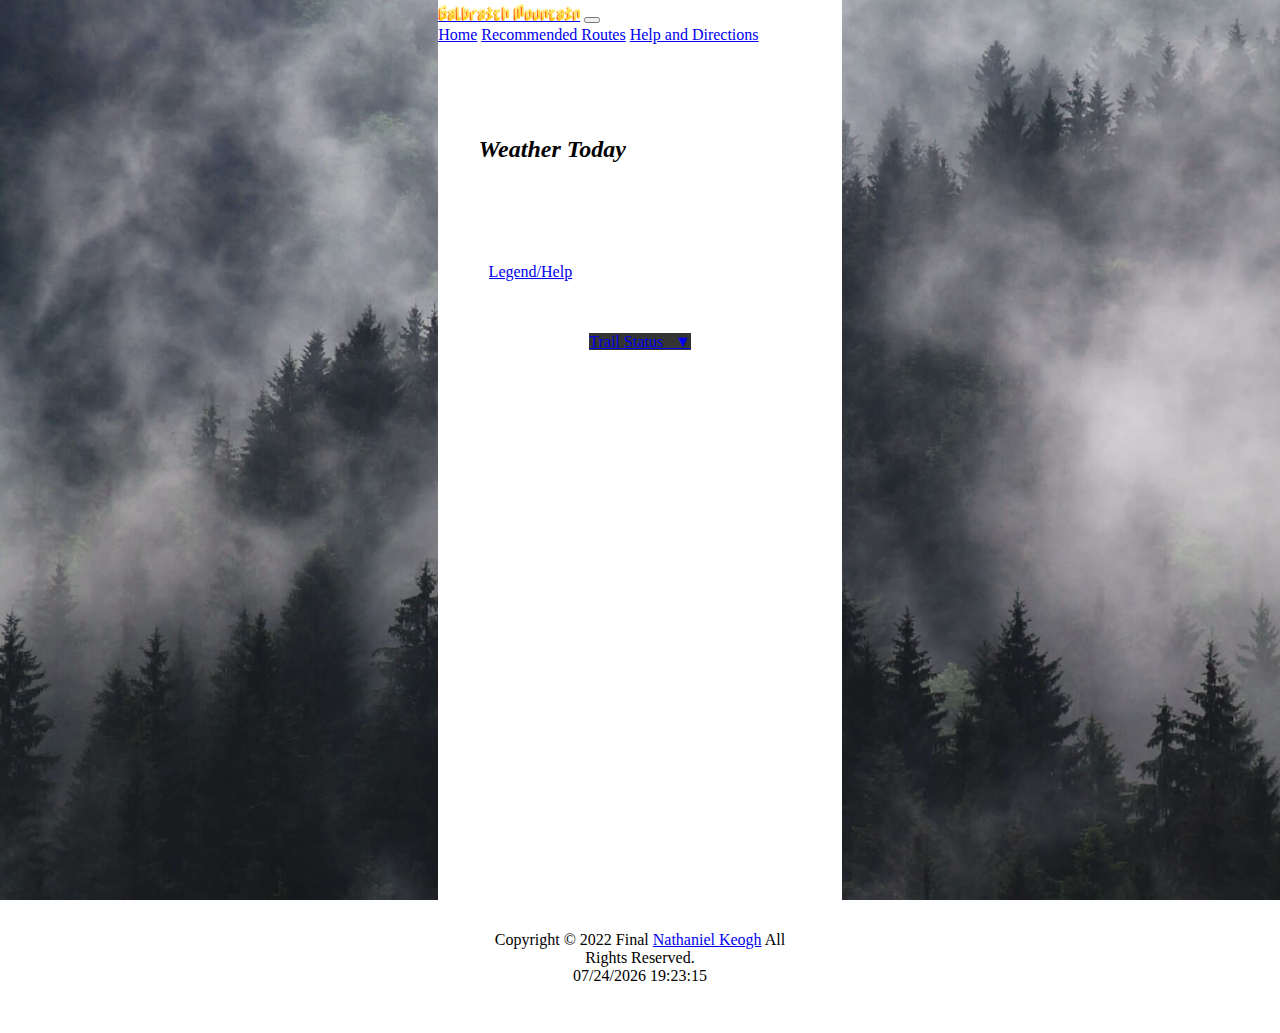
<file: index.html>
<!DOCTYPE html>
<html lang="en">
<head>
    <meta charset="UTF-8">
    <meta http-equiv="X-UA-Compatible" content="IE=edge">
    <meta name="viewport" content="width=device-width, initial-scale=1.0">
    <link rel="stylesheet" href="css/style.css">
    <link href="https://cdn.jsdelivr.net/npm/bootstrap@5.1.3/dist/css/bootstrap.min.css" rel="stylesheet" integrity="sha384-1BmE4kWBq78iYhFldvKuhfTAU6auU8tT94WrHftjDbrCEXSU1oBoqyl2QvZ6jIW3" crossorigin="anonymous">
    <script src="https://code.jquery.com/jquery-3.6.0.min.js"></script>
    <script type="module" src="js/getWeather.js"></script>
    <title>Galbraith Mountain</title>
</head>

<header>
    <nav class="navbar fixed-top navbar-expand-lg navbar-dark bg-dark">
        <div class="container-fluid">
          <a class="navbar-brand" href="#">Galbraith Mountain</a>
          <button class="navbar-toggler" type="button" data-bs-toggle="collapse" data-bs-target="#navbarNavAltMarkup" aria-controls="navbarNavAltMarkup" aria-expanded="false" aria-label="Toggle navigation">
            <span class="navbar-toggler-icon"></span>
          </button>
          <div class="collapse navbar-collapse" id="navbarNavAltMarkup">
            <div class="navbar-nav">
              <a class="nav-link" href="#">Home</a>
              <a class="nav-link" href="routes.html">Recommended Routes</a>
              <a class="nav-link" href="help.html">Help and Directions</a>
            </div>
          </div>
        </div>
    </nav>
</header>

<body>
    <br><br>

    <!-- Weather -->
    
    <div id="today"><h2>Weather Today</h2><table id="currentDay"></table></div>
    
    <div id="tableWrapper"><table id="sevenDay"></table></div>
    
    <!-- Map -->
    <div class="mapWrapper">
      <div id="map" class="TrailforksWidgetMap" data-w="350px" data-h="500px" data-rid="3279" data-activitytype="1" data-maptype="trailforks" data-trailstyle="difficulty" data-controls="1" data-list="0" data-dml="1" data-layers="labels,poi,polygon,directory,region" data-z="" data-lat="" data-lon="" data-hideunsanctioned="0"></div>
      <a href="help.html">Legend/Help</a>
    </div>

    <br><br>

    <!-- Trail Status -->
    <p>
        <a id="accordionTrail" class="btn btn-primary" data-bs-toggle="collapse" href="#collapseExample" role="button" aria-expanded="false" aria-controls="collapseExample">
          Trail Status &nbsp &#9660
        </a>
    </p>
    <div class="collapse" id="collapseExample">
        <div class="card card-body">
            <div id="status" class="TrailforksTrailList" data-w="350" data-h="500px" data-rid="3279" data-displaytype="table" data-activitytype="1" data-season="0" data-unsanctioned="0" data-query=""></div>
        </div>
    </div>

    
    
    <script type="application/javascript" src="https://es.pinkbike.org/326/sprt/j/trailforks/iframeResizer.min.js"></script>
    <script type="text/javascript">
    var script = document.createElement("script"); script.setAttribute("src", "https://es.pinkbike.org/ttl-86400/sprt/j/trailforks/widget.js"); document.getElementsByTagName("head")[0].appendChild(script); var widgetCheck = false;
    </script>

    <script src="https://cdn.jsdelivr.net/npm/bootstrap@5.1.3/dist/js/bootstrap.bundle.min.js" integrity="sha384-ka7Sk0Gln4gmtz2MlQnikT1wXgYsOg+OMhuP+IlRH9sENBO0LRn5q+8nbTov4+1p" crossorigin="anonymous"></script>
</body>

<footer>
    Copyright &copy; 2022 Final <a href="#">Nathaniel Keogh</a> All Rights Reserved.
    <br>
    <script>
        var date = document.lastModified;
        document.write(date);
    </script>
</footer>

</html>
</file>
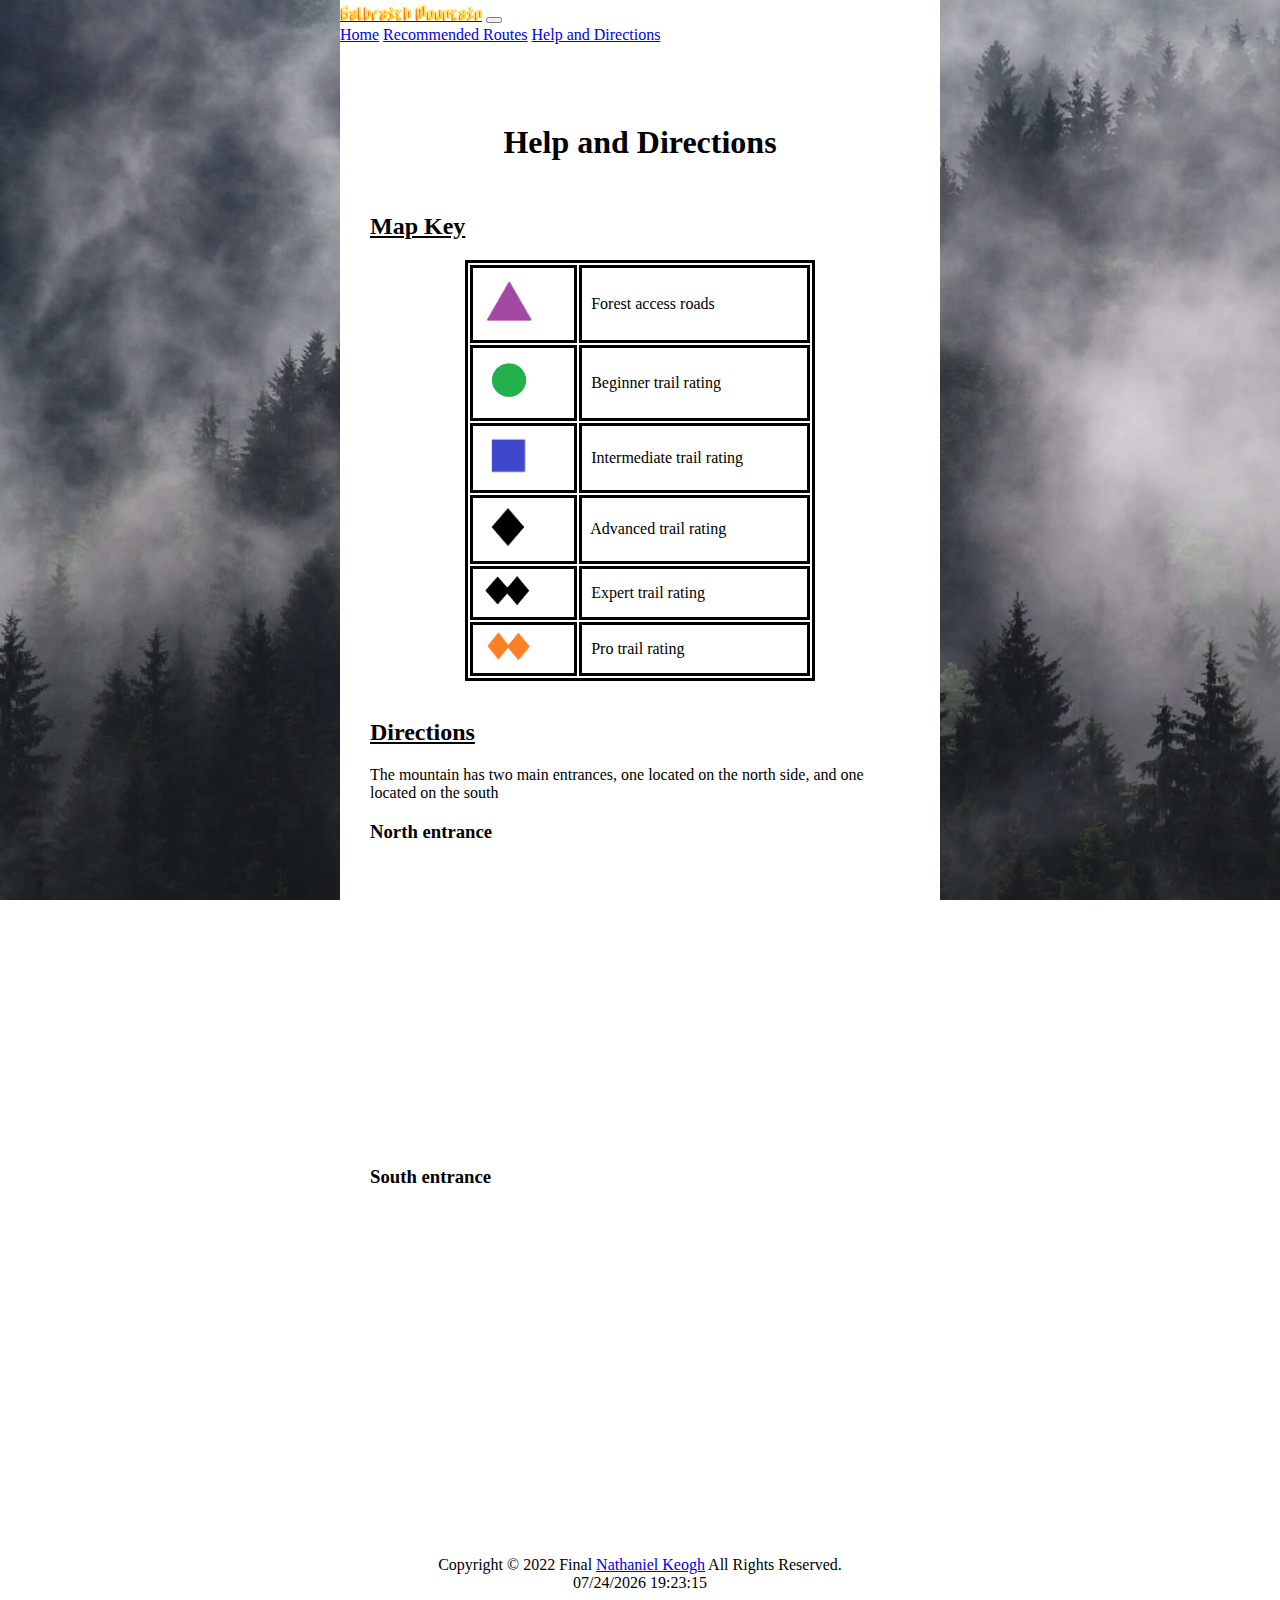
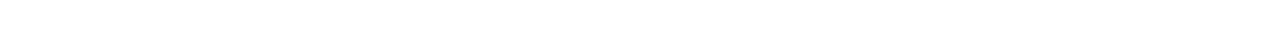
<file: help.html>
<!DOCTYPE html>
<html lang="en">
<head>
    <meta charset="UTF-8">
    <meta http-equiv="X-UA-Compatible" content="IE=edge">
    <meta name="viewport" content="width=device-width, initial-scale=1.0">
    <link rel="stylesheet" href="css/style.css">
    <link href="https://cdn.jsdelivr.net/npm/bootstrap@5.1.3/dist/css/bootstrap.min.css" rel="stylesheet" integrity="sha384-1BmE4kWBq78iYhFldvKuhfTAU6auU8tT94WrHftjDbrCEXSU1oBoqyl2QvZ6jIW3" crossorigin="anonymous">
    <script src="https://code.jquery.com/jquery-3.6.0.min.js"></script>
    <script type="module" src="js/getWeather.js"></script>
    <title>Galbraith Mountain</title>
</head>

<header>
    <nav class="navbar fixed-top navbar-expand-lg navbar-dark bg-dark">
        <div class="container-fluid">
          <a class="navbar-brand" href="#">Galbraith Mountain</a>
          <button class="navbar-toggler" type="button" data-bs-toggle="collapse" data-bs-target="#navbarNavAltMarkup" aria-controls="navbarNavAltMarkup" aria-expanded="false" aria-label="Toggle navigation">
            <span class="navbar-toggler-icon"></span>
          </button>
          <div class="collapse navbar-collapse" id="navbarNavAltMarkup">
            <div class="navbar-nav">
              <a class="nav-link" href="index.html">Home</a>
              <a class="nav-link" href="routes.html">Recommended Routes</a>
              <a class="nav-link" href="#">Help and Directions</a>              
            </div>
          </div>
        </div>
    </nav>
</header>

<body>
    <h1 id="routesTop">Help and Directions</h1>

    <div id="routeDesc">
        <h2>Map Key</h2>
    </div>

    <table id="key">
        <tr>
            <td><img id="ratingKey" src="images/road.PNG" alt="road sign"></td>
            <td>&nbsp Forest access roads</td>
        </tr>
        <tr>
            <td><img id="ratingKey" src="images/green.PNG" alt="green circle"></td>
            <td>&nbsp Beginner trail rating</td>
        </tr>
        <tr>
            <td><img id="ratingKey" src="images/blue.PNG" alt="blue square"></td>
            <td>&nbsp Intermediate trail rating</td>
        </tr>
        <tr>
            <td><img id="ratingKey" src="images/black.PNG" alt="black diamond"></td>
            <td>&nbsp Advanced trail rating</td>
        </tr>
        <tr>
            <td><img id="ratingKey" src="images/doubleBlack.PNG" alt="double black diamond"></td>
            <td>&nbsp Expert trail rating</td>
        </tr>
        <tr>
            <td><img id="ratingKey" src="images/pro.PNG" alt="pro line"></td>
            <td>&nbsp Pro trail rating</td>
        </tr>
    </table>

    <br>

    <div id="routeDesc">
        <h2>Directions</h2>
        The mountain has two main entrances, one located on the north side, and one located on the south

        <h3>North entrance</h3>
        <iframe src="https://www.google.com/maps/embed?pb=!1m18!1m12!1m3!1d2631.013137714968!2d-122.4283253845679!3d48.74344581674759!2m3!1f0!2f0!3f0!3m2!1i1024!2i768!4f13.1!3m3!1m2!1s0x5485a3fee5d97b8b%3A0x3e4872047b238700!2sGalbraith%20Mountain%20Bike%20Park%20North%20Entrance!5e0!3m2!1sen!2sus!4v1669614078428!5m2!1sen!2sus" width="400" height="300" style="border:0;" allowfullscreen="" loading="lazy" referrerpolicy="no-referrer-when-downgrade"></iframe>

        <h3>South entrance</h3>
        <iframe src="https://www.google.com/maps/embed?pb=!1m18!1m12!1m3!1d8554.03918563748!2d-122.42574197973424!3d48.70323456199641!2m3!1f0!2f0!3f0!3m2!1i1024!2i768!4f13.1!3m3!1m2!1s0x5485a10338bdf79f%3A0x2b17aa7cf6fea560!2sGalbraith%20Mountain%20and%20Padden%20Trails%20Parking%20Lot!5e0!3m2!1sen!2sus!4v1669614186377!5m2!1sen!2sus" width="400" height="300" style="border:0;" allowfullscreen="" loading="lazy" referrerpolicy="no-referrer-when-downgrade"></iframe>
    </div>
    
    <script src="https://cdn.jsdelivr.net/npm/bootstrap@5.1.3/dist/js/bootstrap.bundle.min.js" integrity="sha384-ka7Sk0Gln4gmtz2MlQnikT1wXgYsOg+OMhuP+IlRH9sENBO0LRn5q+8nbTov4+1p" crossorigin="anonymous"></script>
</body>

<footer>
    Copyright &copy; 2022 Final <a href="#">Nathaniel Keogh</a> All Rights Reserved.
    <br>
    <script>
        var date = document.lastModified;
        document.write(date);
    </script>
</footer>

</html>
</file>
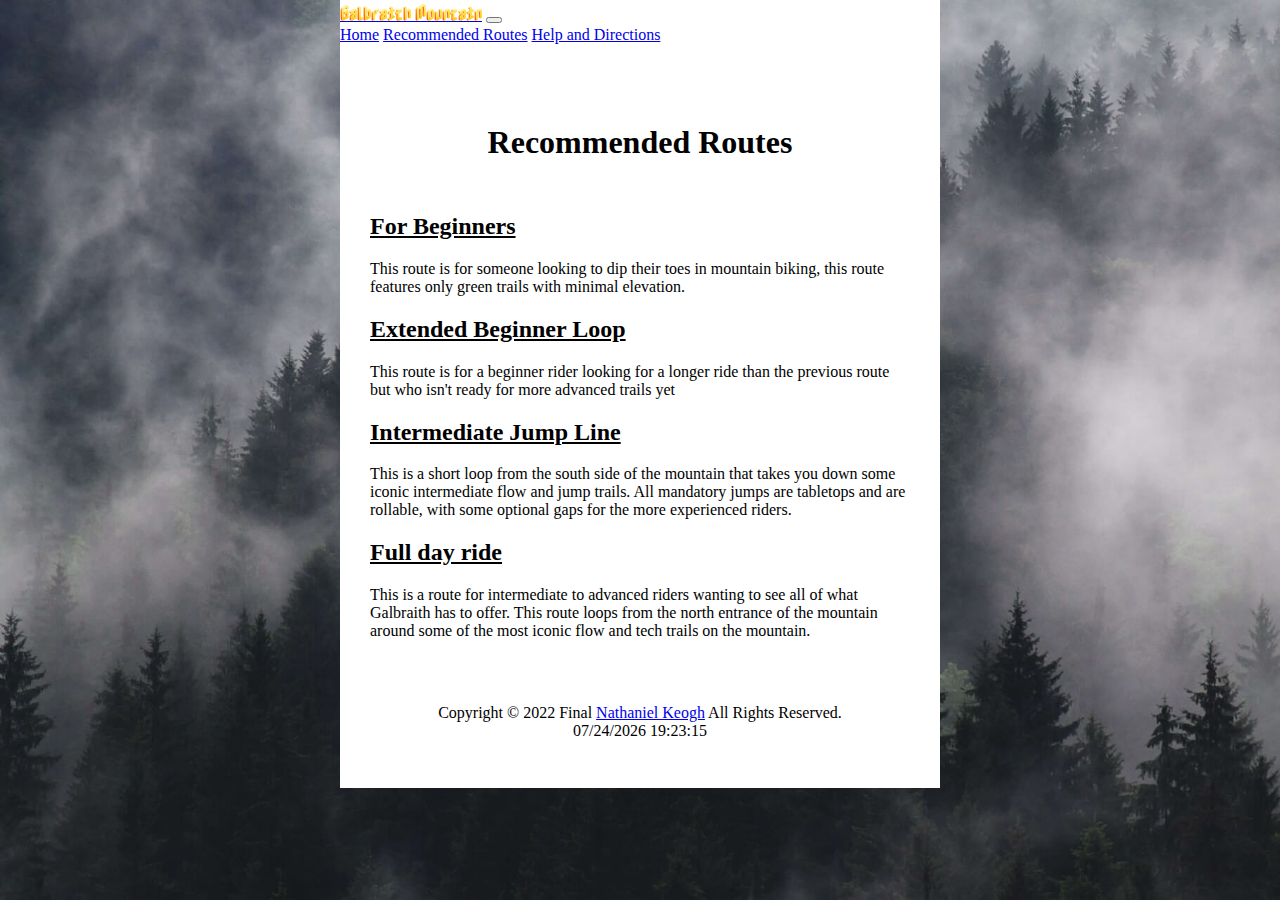
<file: routes.html>
<!DOCTYPE html>
<html lang="en">
<head>
    <meta charset="UTF-8">
    <meta http-equiv="X-UA-Compatible" content="IE=edge">
    <meta name="viewport" content="width=device-width, initial-scale=1.0">
    <link rel="stylesheet" href="css/style.css">
    <link href="https://cdn.jsdelivr.net/npm/bootstrap@5.1.3/dist/css/bootstrap.min.css" rel="stylesheet" integrity="sha384-1BmE4kWBq78iYhFldvKuhfTAU6auU8tT94WrHftjDbrCEXSU1oBoqyl2QvZ6jIW3" crossorigin="anonymous">
    <script src="https://code.jquery.com/jquery-3.6.0.min.js"></script>
    <title>Galbraith Mountain</title>
</head>

<header>
    <nav class="navbar fixed-top navbar-expand-lg navbar-dark bg-dark">
        <div class="container-fluid">
          <a class="navbar-brand" href="#">Galbraith Mountain</a>
          <button class="navbar-toggler" type="button" data-bs-toggle="collapse" data-bs-target="#navbarNavAltMarkup" aria-controls="navbarNavAltMarkup" aria-expanded="false" aria-label="Toggle navigation">
            <span class="navbar-toggler-icon"></span>
          </button>
          <div class="collapse navbar-collapse" id="navbarNavAltMarkup">
            <div class="navbar-nav">
                <a class="nav-link" href="index.html">Home</a>
                <a class="nav-link" href="#">Recommended Routes</a>
                <a class="nav-link" href="help.html">Help and Directions</a>
            </div>
          </div>
        </div>
    </nav>
</header>

<body>
    <h1 id="routesTop">Recommended Routes</h1>
    
    <!-- biginner route -->
    <div id="routeDesc"><h2>For Beginners</h2>This route is for someone looking to dip their toes in mountain biking, this route features only green trails with minimal elevation.</div>

    <div id="routeWrapper">
        <div class="TrailforksWidgetRoute" data-w="350px" data-h="500px" data-id="10089" data-activitytype="1" data-map="1" data-elevation="1" data-trails="0" data-details="0" data-section="0" data-units="metric"></div>
    </div>

    <script type="application/javascript" src="https://es.pinkbike.org/326/sprt/j/trailforks/iframeResizer.min.js"></script>
    <script type="text/javascript">
    var script = document.createElement("script"); script.setAttribute("src", "https://es.pinkbike.org/ttl-86400/sprt/j/trailforks/widget.js"); document.getElementsByTagName("head")[0].appendChild(script); var widgetCheck = false;
    </script>

    <!-- Mid length route -->
    <div id="routeDesc"><h2>Extended Beginner Loop</h2>This route is for a beginner rider looking for a longer ride than the previous route but who isn't ready for more advanced trails yet</div>

    <div id="routeWrapper">
        <div class="TrailforksWidgetRoute" data-w="350px" data-h="500px" data-id="4611" data-activitytype="1" data-map="1" data-elevation="1" data-trails="0" data-details="0" data-section="0" data-units="metric"></div>
    </div>

    <!-- jump route -->
    <div id="routeDesc"><h2>Intermediate Jump Line</h2>This is a short loop from the south side of the mountain that takes you down some iconic intermediate flow and jump trails. All mandatory jumps are tabletops and are rollable, with some optional gaps for the more experienced riders.</div>

    <div id="routeWrapper">
        <div class="TrailforksWidgetRoute" data-w="350px" data-h="500px" data-id="44686" data-activitytype="1" data-map="1" data-elevation="1" data-trails="0" data-details="0" data-section="0" data-units="metric"></div>
    </div>

    <!-- day trip -->
    <div id="routeDesc"><h2>Full day ride</h2>This is a route for intermediate to advanced riders wanting to see all of what Galbraith has to offer. This route loops from the north entrance of the mountain around some of the most iconic flow and tech trails on the mountain.</div>

    <div id="routeWrapper">
        <div class="TrailforksWidgetRoute" data-w="350px" data-h="500px" data-id="12478" data-activitytype="1" data-map="1" data-elevation="1" data-trails="0" data-details="0" data-section="0" data-units="metric"></div>
    </div>

    <script src="https://cdn.jsdelivr.net/npm/bootstrap@5.1.3/dist/js/bootstrap.bundle.min.js" integrity="sha384-ka7Sk0Gln4gmtz2MlQnikT1wXgYsOg+OMhuP+IlRH9sENBO0LRn5q+8nbTov4+1p" crossorigin="anonymous"></script>

</body>

<footer>
    Copyright &copy; 2022 Final <a href="#">Nathaniel Keogh</a> All Rights Reserved.
    <br>
    <script>
        var date = document.lastModified;
        document.write(date);
    </script>
</footer>

</html>
</file>
<file: css/style.css>
@import url('https://fonts.googleapis.com/css2?family=Nabla&display=swap');

html{
    background-image: url(../images/background.jpg);
    background-size: cover;
    background-repeat: no-repeat;
    background-attachment: fixed;
    display: table;
    margin: auto;
}

body{
    display: table-cell;
    vertical-align: middle;
    width: 100%;
    max-width: 600px;
    background-color: white;
}

nav .navbar-brand{
    font-family: 'Nabla', cursive;
}

footer{
    text-align: center;
    padding-top: 4em;
    padding-bottom: 3em;
    width: 80%;
    margin: auto;
}

.TrailforksWidgetMap{
    margin: auto;
    padding-top: 2em;
}

.TrailforksTrailList{
    height: 500px;
    width: auto;
    overflow: auto;
    margin: auto;
}

#accordionTrail{
    margin: auto;
    width: 350px;
    background-color: rgb(53, 52, 52);
}

p{
    text-align: center;
}

#sevenDay{
    width: 100%;
    margin: auto;
    overflow: scroll;
}


#tableWrapper{
    padding-bottom: 10px;
    width: 85%;
    margin: auto;
    overflow: scroll;
    overflow-y: hidden;
    margin-top: -2em;
}

#sevenDay td{
    text-align: center;
    width: 4em;
}

#currentDay th{
    width: auto;
    vertical-align: top;
}

#currentDay img{
    text-align: center;
    vertical-align: middle;
    scale: 150%;
}

#currentDay{
    width: 100%;
    margin: auto;
    padding-bottom: 1.4em;
}

#today h2{
    font-style: italic;
    padding-bottom: 0;
    padding-top: 1.5em;
}

#today{    
    padding-bottom: 3em;
    width: 80%;
    margin: auto;
    overflow: hidden;
}

.mapWrapper{
    width: 75%;
    overflow: hidden;
    margin: auto;
}

#key{
    border: solid;
    width: 350px;
    margin: auto;
}

#key td{
    border: solid;
}

#ratingKey{
    width: 70px;
}

.TrailforksWidgetRoute{
    margin: auto;
}

#routeWrapper{
    scale: 90%;
}

#routesTop{
    padding-top: 2.5em;
    width: 80%;
    margin: auto;
    padding-bottom: 1em;
    text-align: center;
}

#routeDesc{
    text-align: left;
    width: 90%;
    margin: auto;
}

#routeDesc h2{
    text-decoration: underline;
}

#routeDesc h3{
    margin-bottom: 0;
    margin-top: 1em;
}

#routeDesc iframe{
    scale: 90%;
}
</file>
